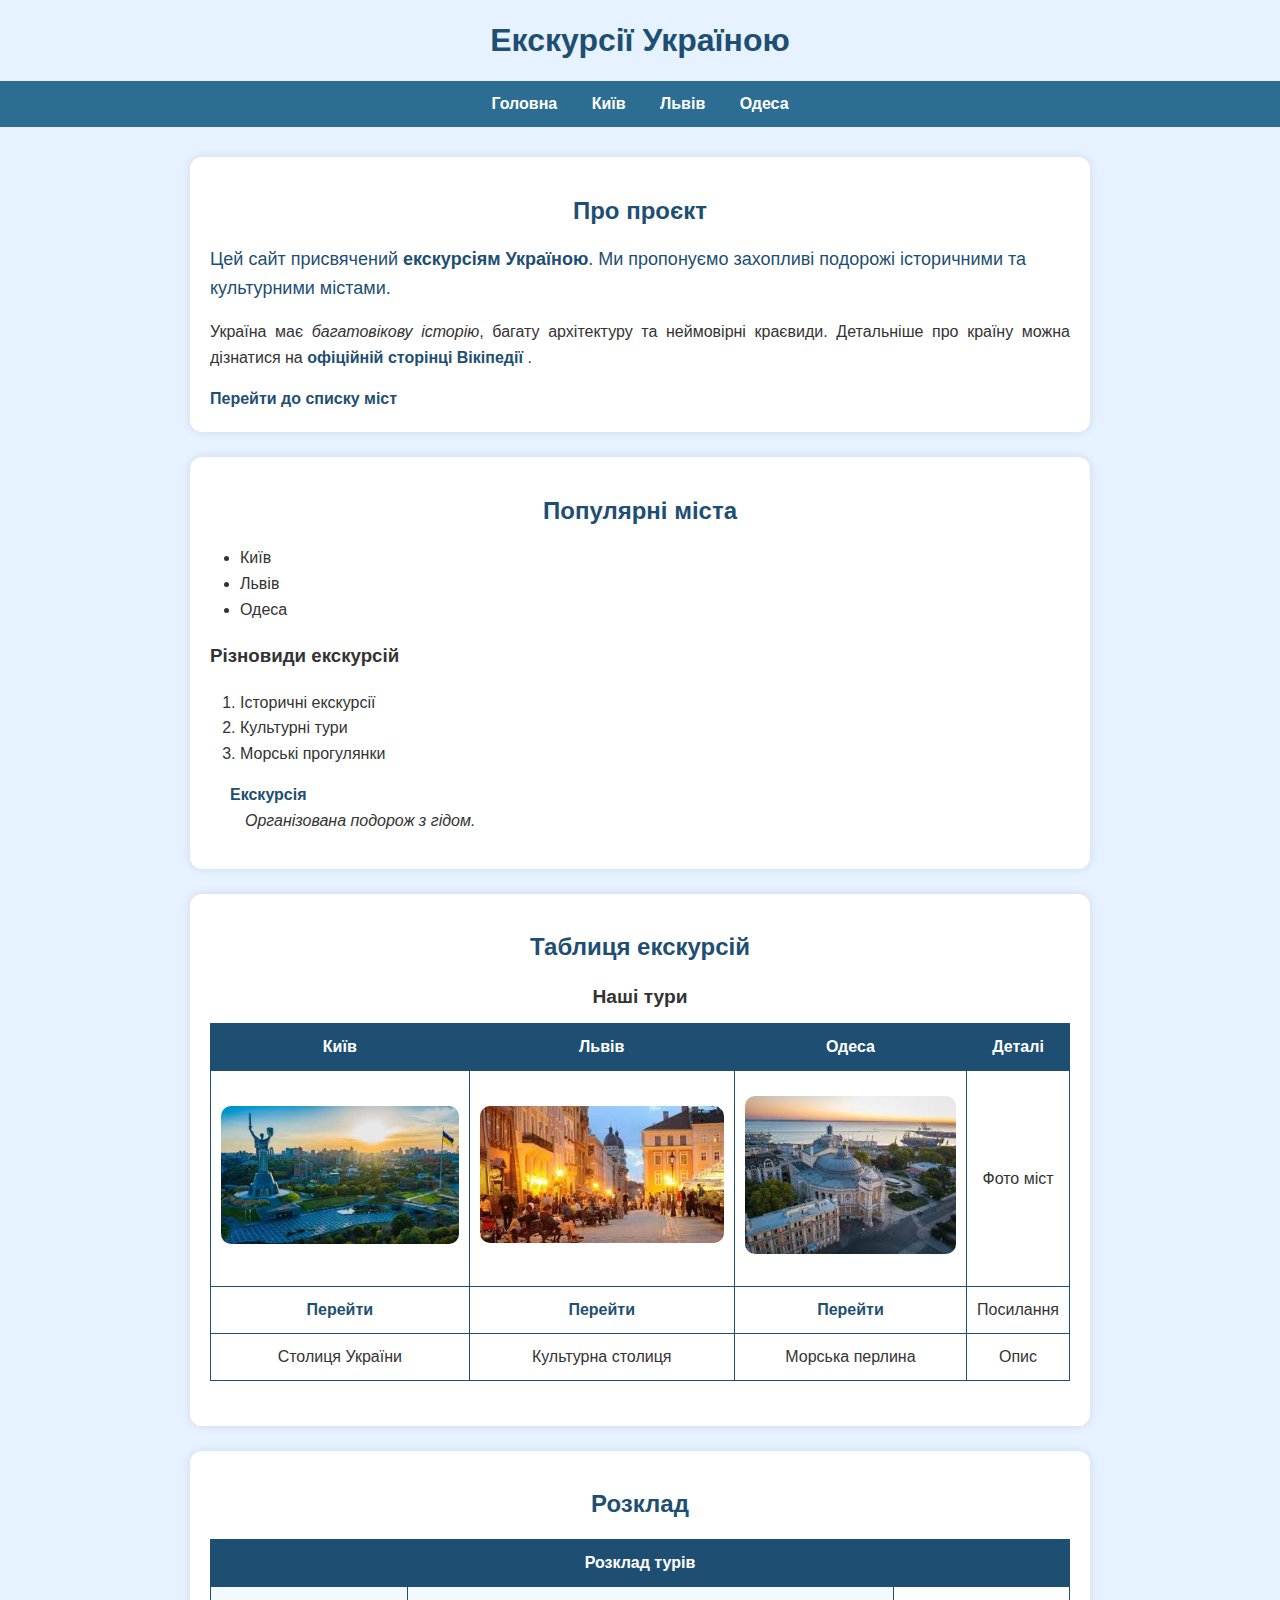
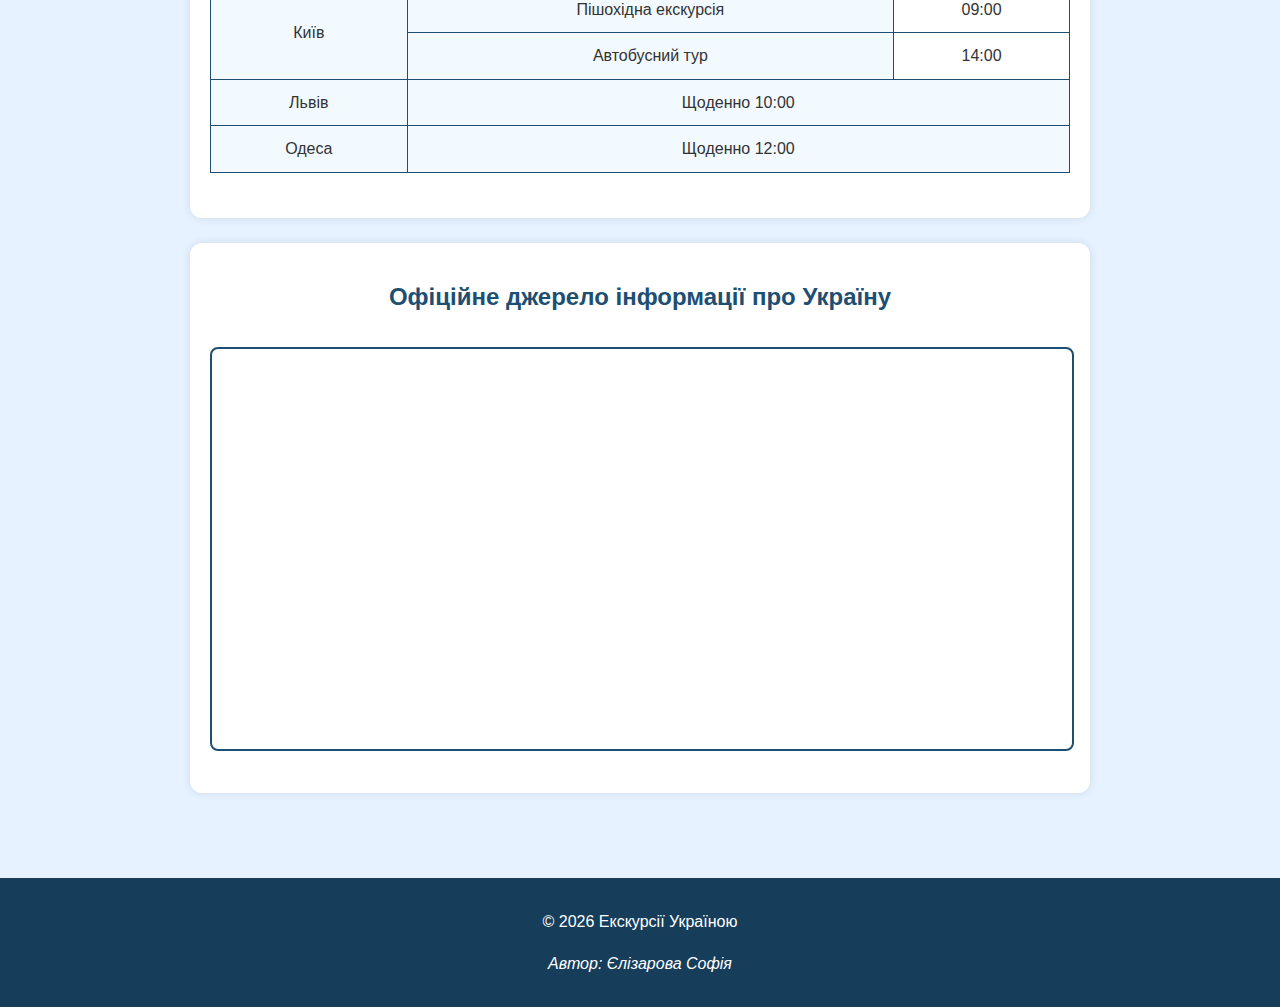
<file: index.html>
<!DOCTYPE html>
<html lang="uk">
<head>
    <meta charset="UTF-8">
    <title id="main-title">Екскурсії Україною | Головна</title>
    <link rel="stylesheet" href="style.css">
</head>

<body bgcolor="#e6f2ff" link="#1e4f73" vlink="#2c6e91" alink="#ff6600">

<header>
    <h1>Екскурсії Україною</h1>
</header>

<nav>
    <a href="index.html">Головна</a>
    <a href="kyiv.html">Київ</a>
    <a href="lviv.html">Львів</a>
    <a href="odesa.html">Одеса</a>
</nav>

<main>

    <div class="card">
        <h2 id="about">Про проєкт</h2>

        <p>
            <font size="4" color="#1e4f73">
                Цей сайт присвячений <b>екскурсіям Україною</b>. Ми пропонуємо захопливі
                подорожі історичними та культурними містами.
            </font>
        </p>

        <p align="justify">
            Україна має <i>багатовікову історію</i>, багату архітектуру та неймовірні краєвиди.
            Детальніше про країну можна дізнатися на
            <a href="https://uk.wikipedia.org/wiki/Україна" target="_blank">
                офіційній сторінці Вікіпедії
            </a>.
        </p>

        <a href="#cities">Перейти до списку міст</a>

    </div>

    <div class="card">
        <h2 id="cities">Популярні міста</h2>

        <ul type="square">
            <li>Київ</li>
            <li>Львів</li>
            <li>Одеса</li>
        </ul>

        <h3>Різновиди екскурсій</h3>
        <ol type="A">
            <li>Історичні екскурсії</li>
            <li>Культурні тури</li>
            <li>Морські прогулянки</li>
        </ol>

        <dl>
            <dt><b>Екскурсія</b></dt>
            <dd>Організована подорож з гідом.</dd>
        </dl>

    </div>

    <div class="card">

        <h2>Таблиця екскурсій</h2>

        <table border="1" cellpadding="10" cellspacing="5" width="100%">
            <caption><b>Наші тури</b></caption>

            <tr bgcolor="#1e4f73" align="center">
                <th>Київ</th>
                <th>Львів</th>
                <th>Одеса</th>
                <th>Деталі</th>
            </tr>

            <tr align="center">
                <td>
                    <a href="img/kyiv.jpg" target="_blank">
                        <img src="img/kyiv.jpg" width="80">
                    </a>
                </td>
                <td>
                    <a href="img/lviv.jpg" target="_blank">
                        <img src="img/lviv.jpg" width="80">
                    </a>
                </td>
                <td>
                    <a href="img/odesa.jpg" target="_blank">
                        <img src="img/odesa.jpg" width="80">
                    </a>
                </td>
                <td>Фото міст</td>
            </tr>

            <tr align="center">
                <td><a href="kyiv.html">Перейти</a></td>
                <td><a href="lviv.html">Перейти</a></td>
                <td><a href="odesa.html">Перейти</a></td>
                <td>Посилання</td>
            </tr>

            <tr>
                <td>Столиця України</td>
                <td>Культурна столиця</td>
                <td>Морська перлина</td>
                <td>Опис</td>
            </tr>
        </table>


    </div>

    <div class="card">

        <h2>Розклад</h2>

        <table border="1" cellpadding="15" cellspacing="10" width="100%">
            <colgroup>
                <col span="2" style="background-color:#f2f9ff">
                <col style="background-color:#ffffff">
            </colgroup>

            <tr align="center">
                <th colspan="3" bgcolor="#2c6e91">Розклад турів</th>
            </tr>

            <tr align="left">
                <td rowspan="2">Київ</td>
                <td>Пішохідна екскурсія</td>
                <td align="right">09:00</td>
            </tr>

            <tr align="left">
                <td>Автобусний тур</td>
                <td align="right">14:00</td>
            </tr>

            <tr align="center">
                <td>Львів</td>
                <td colspan="2">Щоденно 10:00</td>
            </tr>

            <tr align="center">
                <td>Одеса</td>
                <td colspan="2">Щоденно 12:00</td>
            </tr>

        </table>

    </div>

    <div class="card">
        <h2>Офіційне джерело інформації про Україну</h2>
        <iframe
                src="https://uk.wikipedia.org/wiki/%D0%A3%D0%BA%D1%80%D0%B0%D1%97%D0%BD%D0%B0"
                width="100%"
                height="400">
        </iframe>
    </div>
</main>

<div class="footer" id="page-footer">
    <p>© 2026 Екскурсії Україною</p>
    <p><i>Автор: Єлізарова Софія</i></p>
</div>

</body>
</html>
</file>
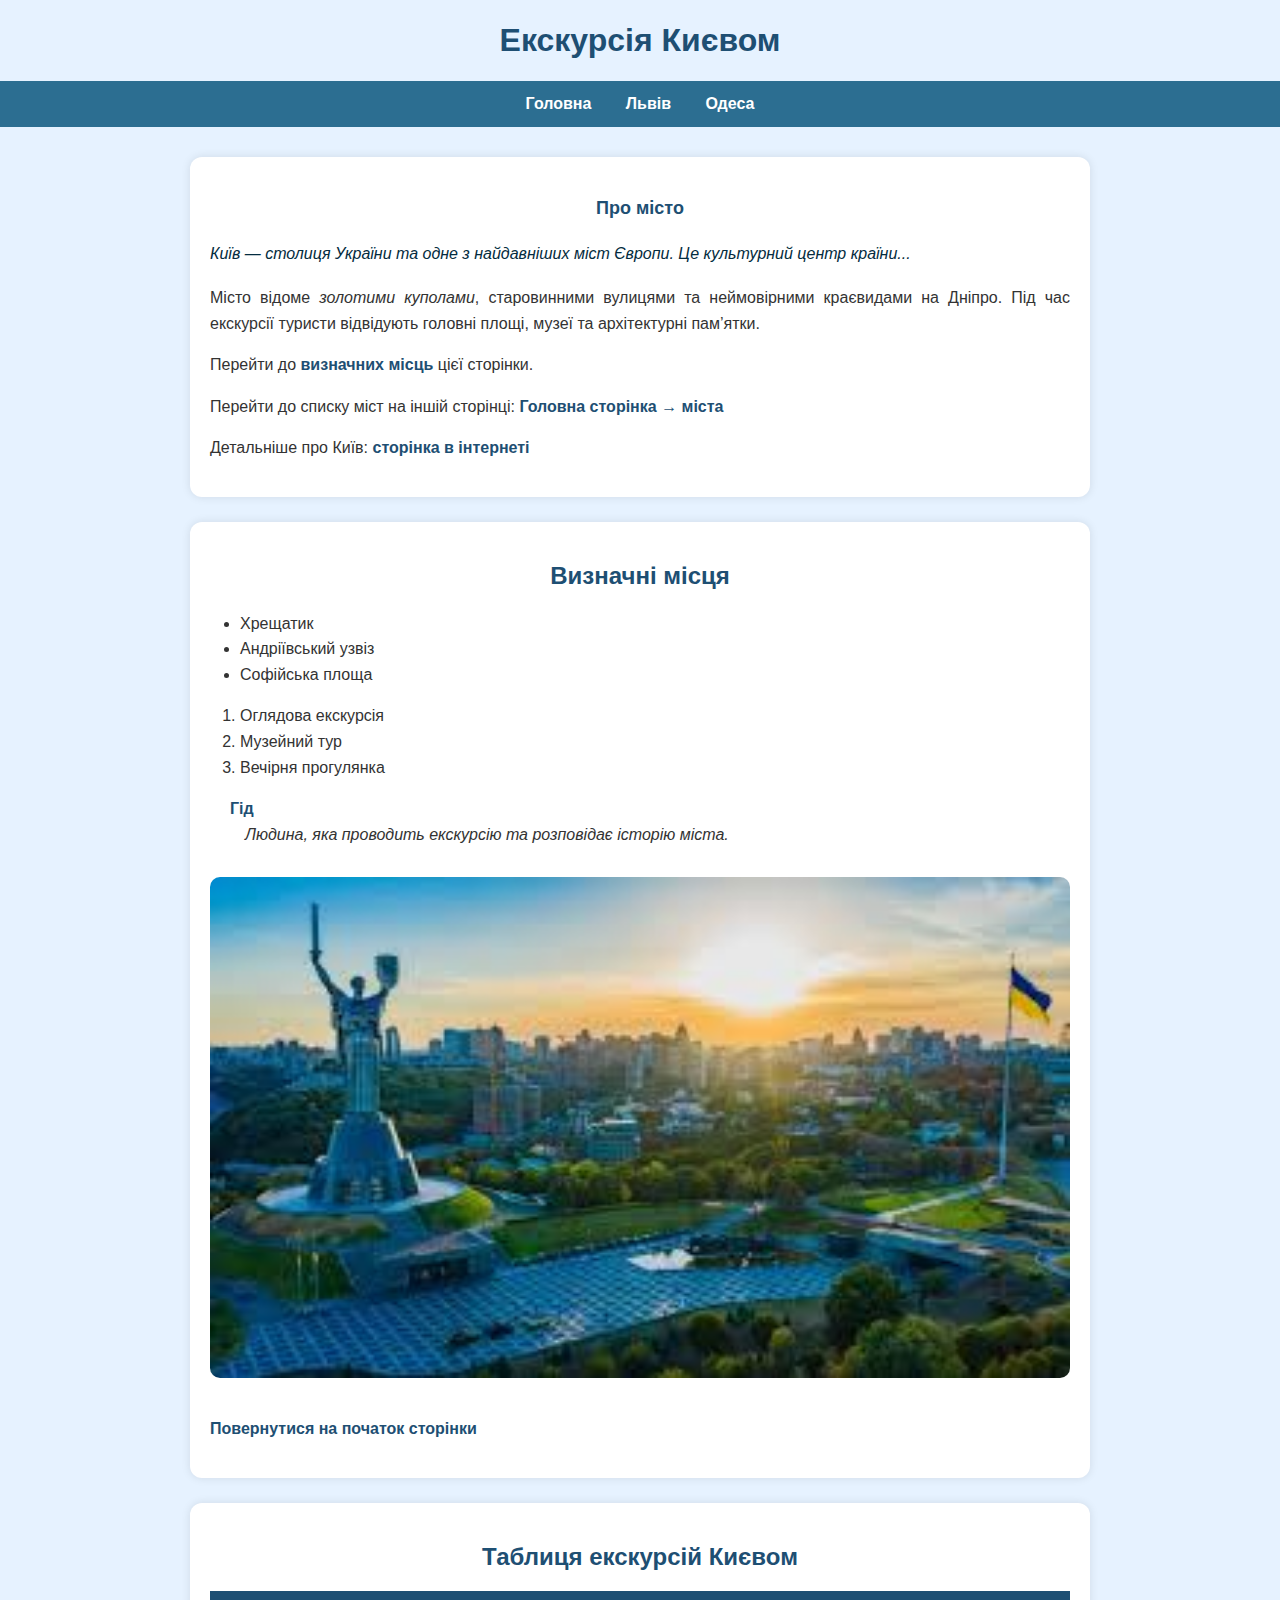
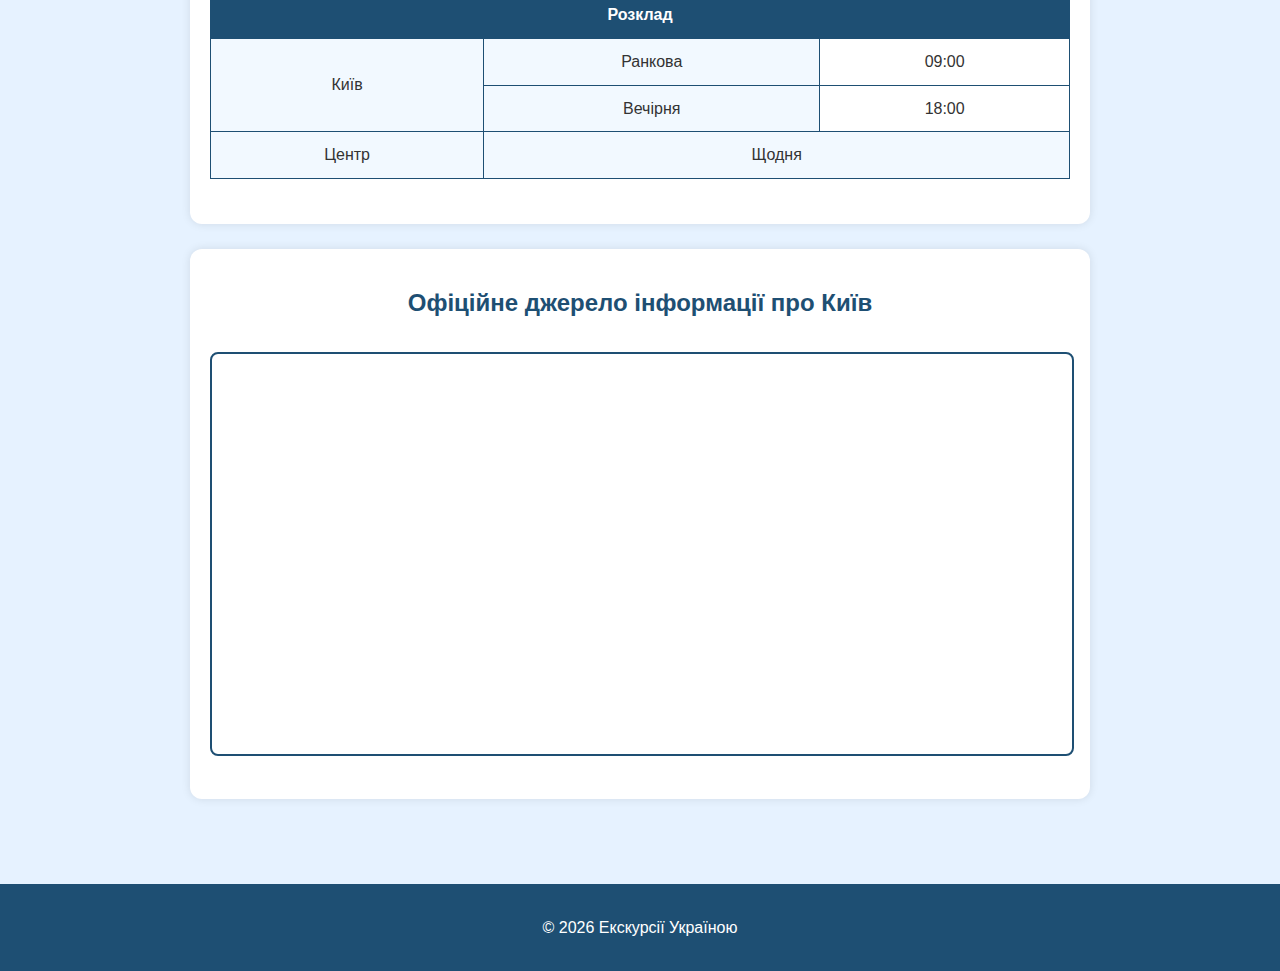
<file: kyiv.html>
<!DOCTYPE html>
<html lang="uk">
<head>
    <meta charset="UTF-8">
    <title>Екскурсія Києвом</title>
    <link rel="stylesheet" href="style.css">
</head>

<body bgcolor="#e6f2ff" link="#1e4f73" vlink="#2c6e91" alink="#ff6600" background="">

<header>
    <h1>Екскурсія Києвом</h1>
</header>

<nav>
    <a href="index.html">Головна</a>
    <a href="lviv.html">Львів</a>
    <a href="odesa.html">Одеса</a>
</nav>

<main>

    <div class="card" id="top">
        <h2 id="intro-text">Про місто</h2>

        <p style="font-size:16px; color:#042c40; font-style: italic; line-height:1.8; text-align:justify !important;">
            Київ — столиця України та одне з найдавніших міст Європи. Це культурний центр країни...
        </p>


        <p align="justify">
            Місто відоме <i>золотими куполами</i>, старовинними вулицями та неймовірними
            краєвидами на Дніпро. Під час екскурсії туристи відвідують головні площі,
            музеї та архітектурні пам’ятки.
        </p>

        <p>
            Перейти до <a href="#places">визначних місць</a> цієї сторінки.
        </p>

        <p>
            Перейти до списку міст на іншій сторінці:
            <a href="index.html#cities">Головна сторінка → міста</a>
        </p>

        <p>
            Детальніше про Київ:
            <a href="https://uk.wikipedia.org/wiki/Київ" target="_blank">
                сторінка в інтернеті
            </a>
        </p>
    </div>

    <div class="card" id="places">
        <h2>Визначні місця</h2>

        <ul type="disc">
            <li>Хрещатик</li>
            <li>Андріївський узвіз</li>
            <li>Софійська площа</li>
        </ul>

        <ol type="I">
            <li>Оглядова екскурсія</li>
            <li>Музейний тур</li>
            <li>Вечірня прогулянка</li>
        </ol>

        <dl>
            <dt><b>Гід</b></dt>
            <dd>Людина, яка проводить екскурсію та розповідає історію міста.</dd>
        </dl>

        <a href="img/kyiv.jpg" target="_blank">
            <img src="img/kyiv.jpg" width="150">
        </a>

        <p><a href="#top">Повернутися на початок сторінки</a></p>
    </div>

    <div class="card">
        <h2>Таблиця екскурсій Києвом</h2>

        <table border="1" cellpadding="15" cellspacing="10" width="100%">
            <colgroup>
                <col span="2" style="background-color:#f2f9ff">
                <col>
            </colgroup>

            <tr align="center">
                <th colspan="3" bgcolor="#2c6e91">Розклад</th>
            </tr>

            <tr align="left">
                <td rowspan="2">Київ</td>
                <td>Ранкова</td>
                <td align="right">09:00</td>
            </tr>

            <tr>
                <td>Вечірня</td>
                <td align="right">18:00</td>
            </tr>

            <tr align="center">
                <td>Центр</td>
                <td colspan="2">Щодня</td>
            </tr>
        </table>
    </div>

    <div class="card">
        <h2>Офіційне джерело інформації про Київ</h2>
        <iframe
                src="https://uk.wikipedia.org/wiki/Київ"
                width="100%"
                height="400">
        </iframe>
    </div>

</main>

<div class="footer">
    <p>© 2026 Екскурсії Україною</p>
</div>

</body>
</html>
</file>
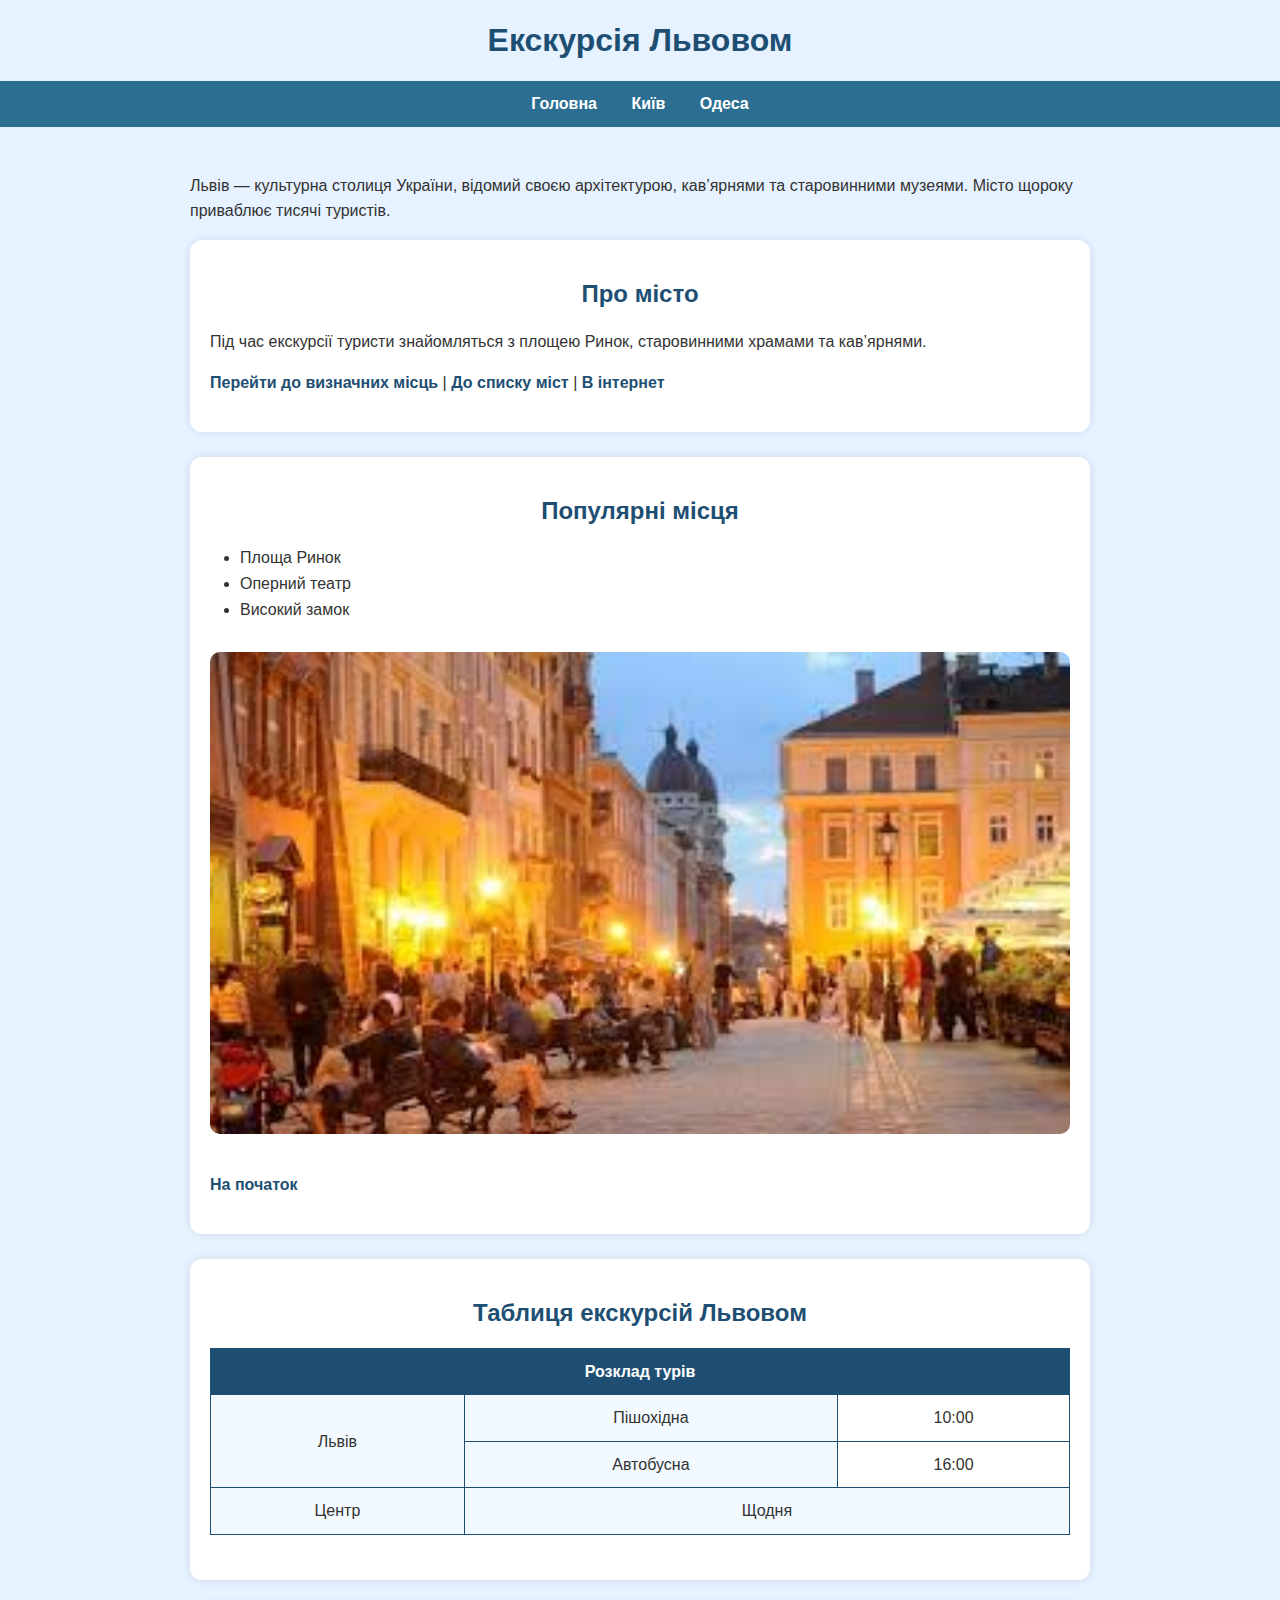
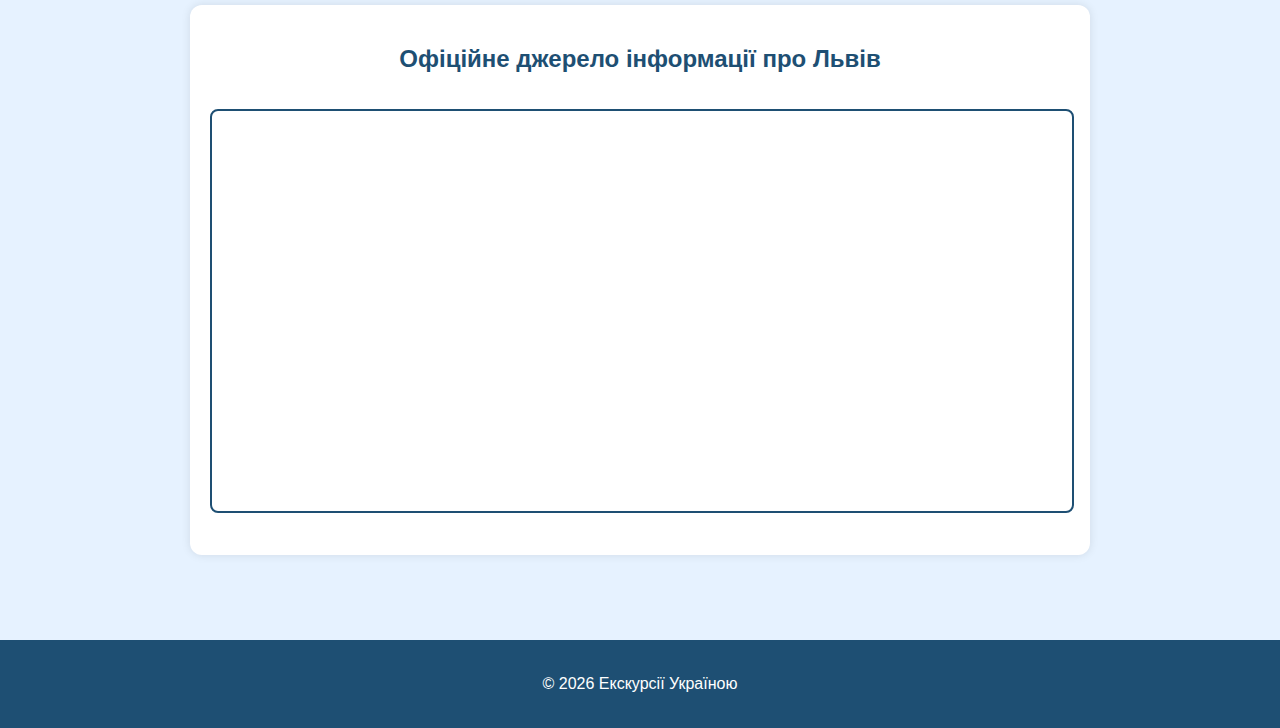
<file: lviv.html>
<!DOCTYPE html>
<html lang="uk">
<head>
    <meta charset="UTF-8">
    <title>Екскурсія Львовом</title>
    <link rel="stylesheet" href="style.css">
</head>

<body bgcolor="#e6f2ff" link="#1e4f73" vlink="#2c6e91" alink="#ff6600">

<header>
    <h1>Екскурсія Львовом</h1>
</header>

<nav>
    <a href="index.html">Головна</a>
    <a href="kyiv.html">Київ</a>
    <a href="odesa.html">Одеса</a>
</nav>

<main>
    <div class="position-block">
        <p>
            Львів — культурна столиця України, відомий своєю архітектурою, кав’ярнями
            та старовинними музеями. Місто щороку приваблює тисячі туристів.
        </p>
    </div>

    <div class="card" id="top">
        <h2>Про місто</h2>

        <p>
            Під час екскурсії туристи знайомляться з площею Ринок,
            старовинними храмами та кав’ярнями.
        </p>

        <p>
            <a href="#places">Перейти до визначних місць</a> |
            <a href="index.html#cities">До списку міст</a> |
            <a href="https://uk.wikipedia.org/wiki/Львів" target="_blank">В інтернет</a>
        </p>
    </div>

    <div class="card" id="places">
        <h2>Популярні місця</h2>

        <ul type="circle">
            <li>Площа Ринок</li>
            <li>Оперний театр</li>
            <li>Високий замок</li>
        </ul>

        <a href="img/lviv.jpg" target="_blank">
            <img src="img/lviv.jpg" width="150">
        </a>

        <p><a href="#top">На початок</a></p>
    </div>

    <div class="card">
        <h2>Таблиця екскурсій Львовом</h2>

        <table border="1" cellpadding="15" cellspacing="10" width="100%">
            <colgroup>
                <col span="2" style="background-color:#f2f9ff">
                <col>
            </colgroup>

            <tr align="center">
                <th colspan="3" bgcolor="#2c6e91">Розклад турів</th>
            </tr>

            <tr>
                <td rowspan="2">Львів</td>
                <td>Пішохідна</td>
                <td align="right">10:00</td>
            </tr>

            <tr>
                <td>Автобусна</td>
                <td align="right">16:00</td>
            </tr>

            <tr align="center">
                <td>Центр</td>
                <td colspan="2">Щодня</td>
            </tr>
        </table>
    </div>

    <div class="card">
        <h2>Офіційне джерело інформації про Львів</h2>
        <iframe
                src="https://uk.wikipedia.org/wiki/Львів"
                width="100%"
                height="400">
        </iframe>

    </div>
</main>

<div class="footer">
    <p>© 2026 Екскурсії Україною</p>
</div>

</body>
</html>
</file>
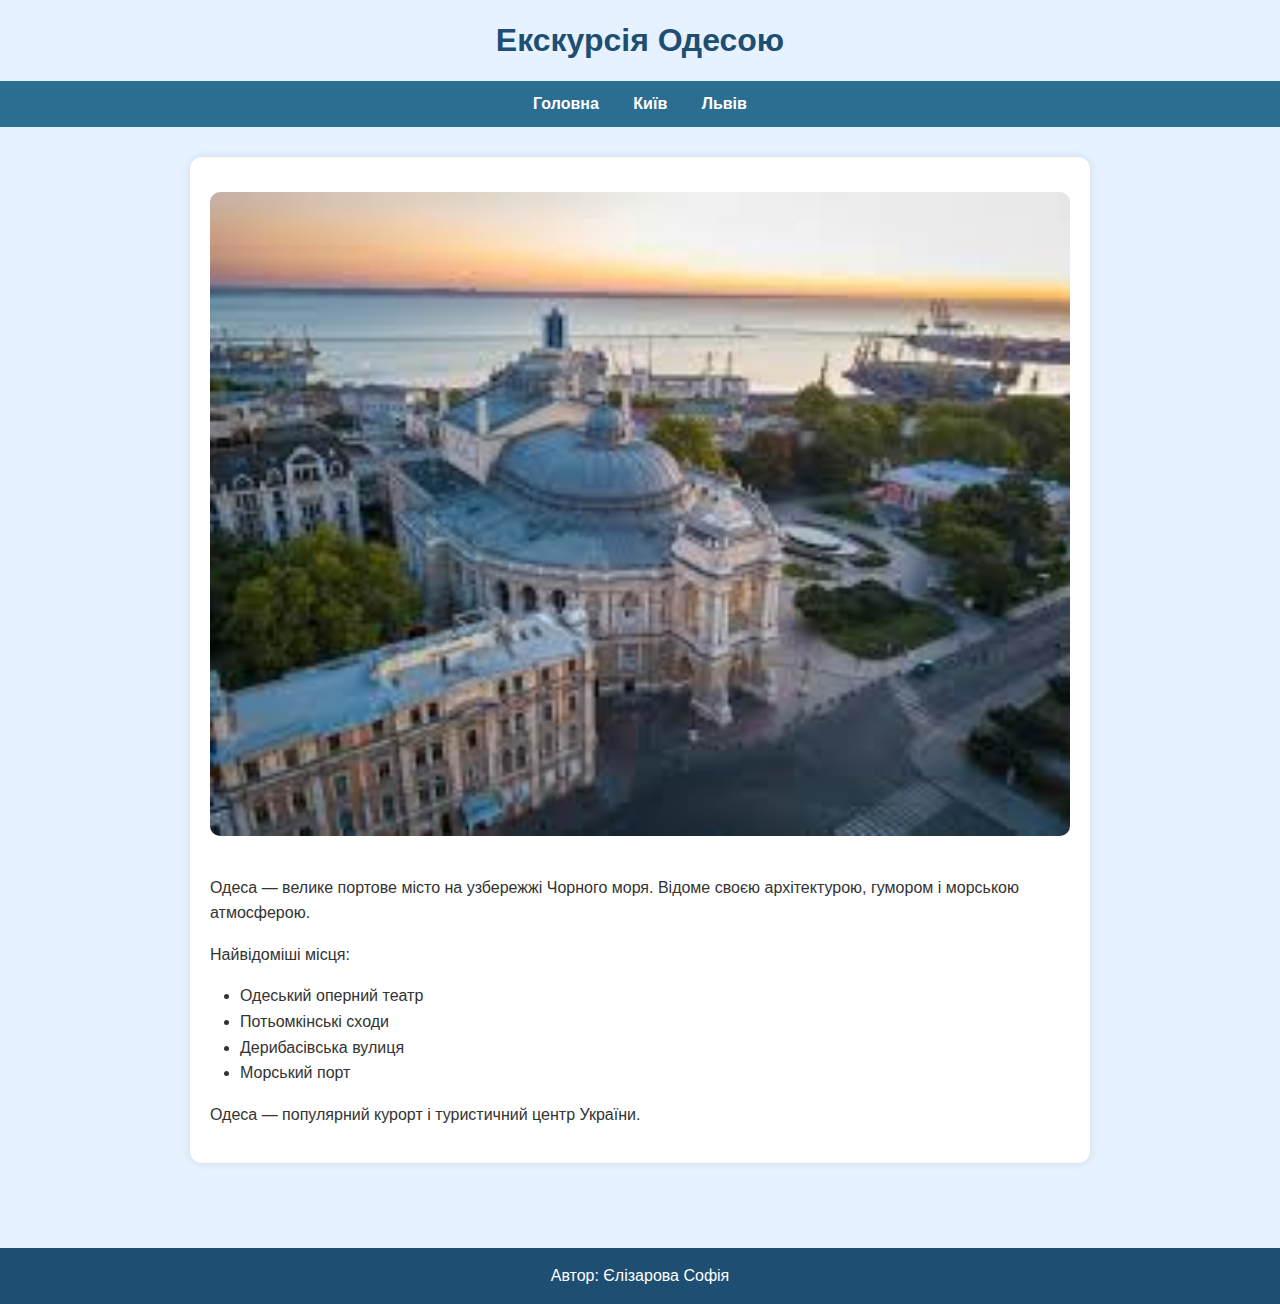
<file: odesa.html>
<!DOCTYPE html>
<html lang="uk">
<head>
    <meta charset="UTF-8">
    <title>Екскурсія Одесою</title>
    <meta name="author" content="Yelizarova Sofiia">
    <link rel="stylesheet" href="style.css">
</head>
<body>

<header>
    <h1>Екскурсія Одесою</h1>
</header>

<nav>
    <a href="index.html">Головна</a>
    <a href="kyiv.html">Київ</a>
    <a href="lviv.html">Львів</a>
</nav>

<main>
    <div class="card">
        <img src="img/odesa.jpg" alt="Odesa">

        <p>
            Одеса — велике портове місто на узбережжі Чорного моря.
            Відоме своєю архітектурою, гумором і морською атмосферою.
        </p>

        <p>Найвідоміші місця:</p>

        <ul>
            <li>Одеський оперний театр</li>
            <li>Потьомкінські сходи</li>
            <li>Дерибасівська вулиця</li>
            <li>Морський порт</li>
        </ul>

        <p>
            Одеса — популярний курорт і туристичний центр України.
        </p>
    </div>
</main>

<div class="footer">
    Автор: Єлізарова Софія
</div>

</body>
</html>
</file>
<file: style.css>
body {
    font-family: Arial, sans-serif;
    background-color: #e6f2ff !important;
    line-height: 1.6 !important;
    margin: 0;
    color: #333;
}

h1, h2 {
    font-family: 'Verdana', sans-serif;
    color: #1e4f73 !important;
    text-align: center;
    line-height: 1.2;
}

h2 {
    font-size: 1.5em;
}

a {
    color: #1e4f73 !important;
    text-decoration: none !important;
    font-weight: bold;
}

a:hover {
    text-decoration: underline !important;
    color: #ff6600 !important;
}

nav {
    background-color: #2c6e91 !important;
    padding: 10px;
    text-align: center;
}

nav a {
    color: white !important;
    margin: 0 15px;
}

main {
    padding: 30px;
    max-width: 900px;
    margin: auto;
}

.card {
    background: white !important;
    padding: 20px;
    margin-bottom: 25px;
    border-radius: 12px;
    box-shadow: 0 0 10px rgba(0,0,0,0.1);
}

img {
    width: 100% !important;
    border-radius: 10px;
    margin: 15px 0;
}

ul {
    list-style-type: disc;
    padding-left: 30px;
    margin-bottom: 15px;
}

ol {
    list-style-type: decimal;
    padding-left: 30px;
    margin-bottom: 15px;
}

dl {
    padding-left: 20px;
    margin-bottom: 15px;
}

dl dt {
    font-weight: bold;
    color: #1e4f73;
}

dl dd {
    margin-left: 15px;
    font-style: italic;
}

table {
    border-collapse: collapse !important;
    width: 100%;
    margin-bottom: 25px;
    font-family: Arial, sans-serif;
}

th, td {
    border: 1px solid #1e4f73 !important;
    padding: 10px !important;
    text-align: center;
}

th {
    background-color: #1e4f73 !important;
    color: white !important;
    font-size: 1em;
}

caption {
    font-weight: bold;
    font-size: 1.2em;
    margin-bottom: 10px;
}

iframe {
    border: 2px solid #1e4f73;
    border-radius: 8px;
    margin: 15px 0;
}

.footer {
    background-color: #1e4f73 !important;
    color: white !important;
    text-align: center;
    padding: 15px;
    margin-top: 30px;
}

/* Унікальний заголовок головної сторінки */
#main-title {
    font-size: 32px;
    color: #003366 !important;
    text-align: center;
}

/* Спеціальний блок опису */
#intro-text {
    font-size: 18px;
    line-height: 1.8;
    color: #444;
}

/* Унікальний футер */
#page-footer {
    background-color: #163d5a !important;
}
</file>
